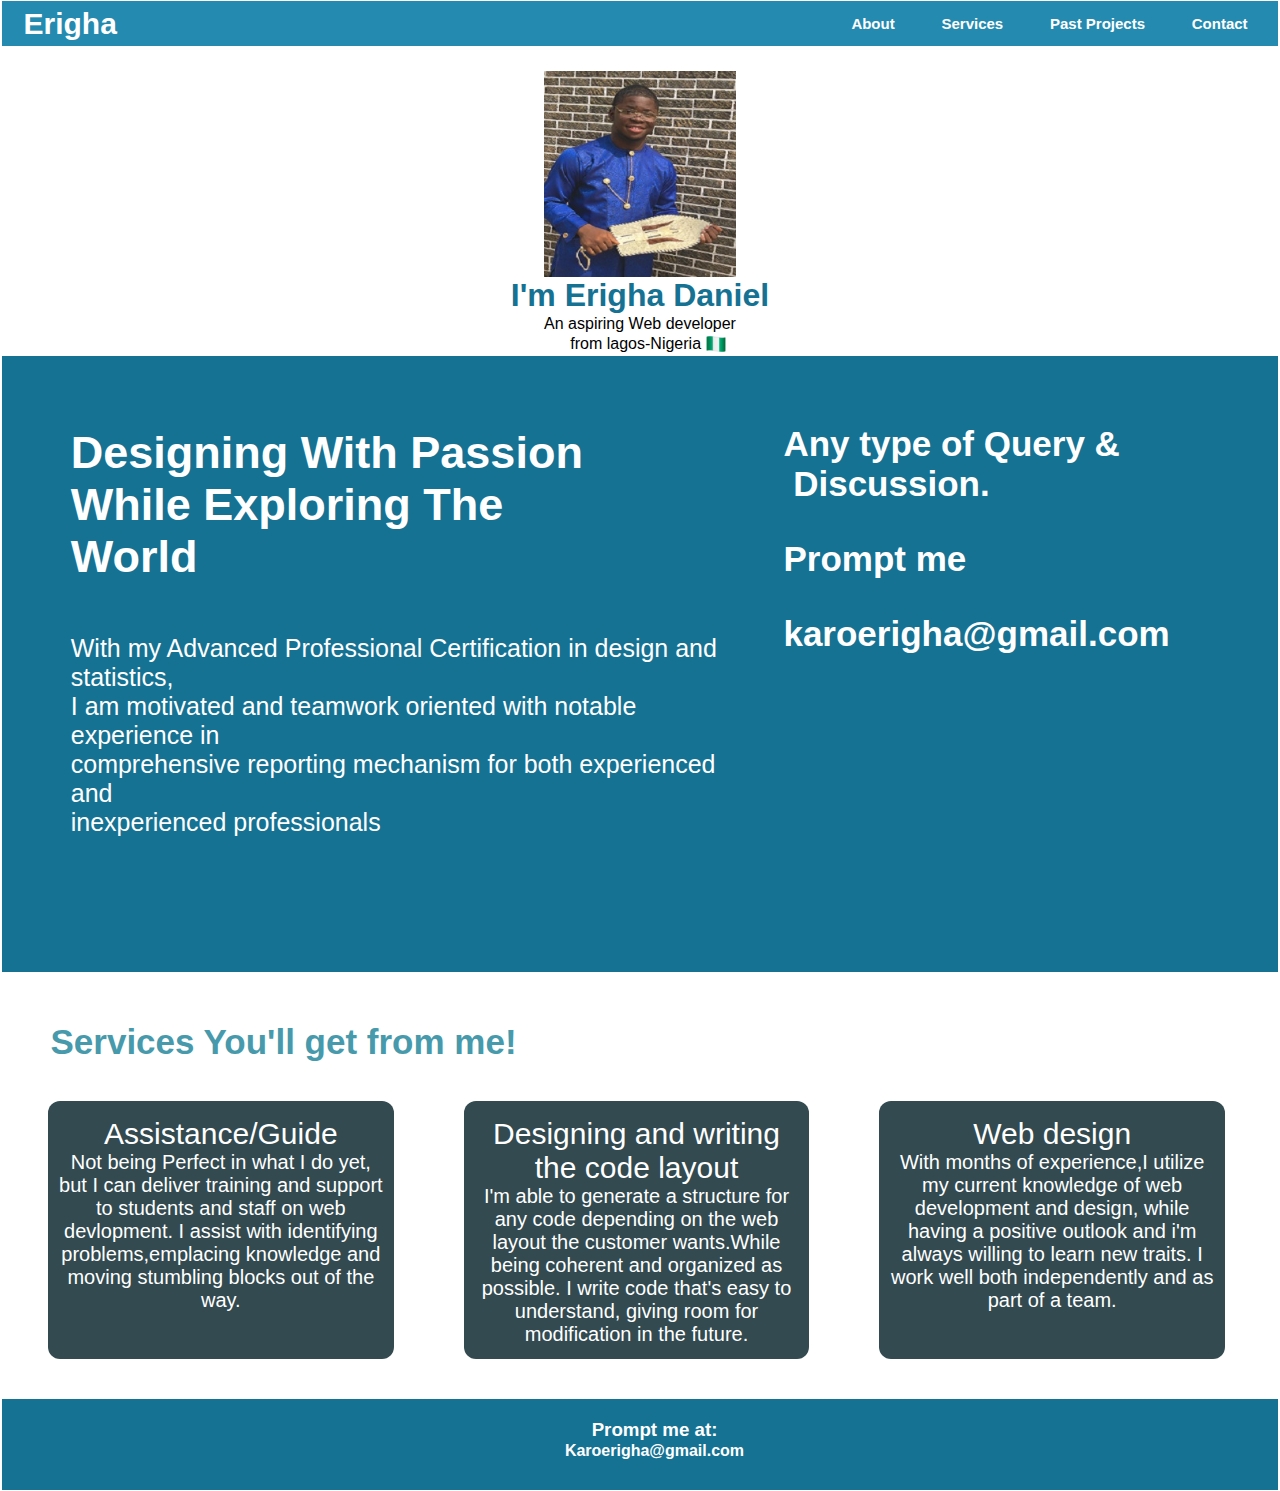
<file: index.html>
<!DOCTYPE html>
<html lang="en">
  <head>
    <meta charset="UTF-8" />
    <meta http-equiv="X-UA-Compatible" content="IE=edge" />
    <meta name="viewport" content="width=device-width, initial-scale=1.0" />
    <title>Erigha Daniel</title>
    <link rel="stylesheet"type="text/css" href="style.css">
</head>
<body>
    <header>
      <div class="items">
           <div class="items_first">
               <h1>Erigha</h1>
           </div>
           <div class="items_list">
              <a href="About.html" target="_blank">About</a>
              <a href="Services.html" target="_blank">Services</a>
              <a href="Past Projects.html" target="_blank">Past Projects</a>
              <a href="Contact.html"target="_blank">
                Contact</a>
            </div>
        </div>
    </header>
      
    <div>
          <img id="dp" src="2023.jpeg" alt="My Photo" />
      </div>
 
 <section class="middle">
      <h1 class="middle_name">I'm Erigha Daniel</h1>
       <p class="middle_writing">
       An aspiring Web developer<br />
              &nbsp;  &nbsp; from lagos-Nigeria <span class="nigeriaimg"><img id="help" src="nigeriaimg.png" alt="nigeria logo">
      </p>
 </section>

    <section class="sayings">
      <section class="down">
        <div class="ten">
          <h2 class="third">Designing With Passion<br>While Exploring The World</h2>
          
          <p class="second">
            With my Advanced Professional Certification in design and
            statistics,<br>I
            am motivated and teamwork oriented with notable experience in<br />
            comprehensive reporting mechanism for both experienced and<br />
            inexperienced professionals
          </p>
        </div>
        <div class="eleven">
          <h3>Any type of Query & &nbsp;Discussion.</h3>
          <br>
          <p class="third">Prompt me</p>
          <br>
          <p class="fourth">karoerigha@gmail.com</p>
        </div>
      </section>
    </section>
    <footer> <!--footer--> 
        <h1>Services You'll get from me!</h1>
        <div class="desc">
          <div class="desc_item">
               <h2>Assistance/Guide</h2>
               <p>Not being Perfect in what I do yet, but I can deliver 
                training and support to students and staff on web devlopment.
                I assist with identifying problems,emplacing knowledge
                 and moving stumbling blocks out of the way.</p>
            </div>
           <div class="desc_item">
               <h2>Designing and writing the code layout</h2>
               <p>I'm able to generate a structure for any code depending
                 on the web layout the customer wants.While being coherent
                  and organized as possible. I write code that's easy to
                   understand, giving room for modification in the future.</p>
               
            </div>
            <div class="desc_item">
               <h2>Web design</h2>
               <p>With months of experience,I utilize my current knowledge of web development and design,
                while having a positive outlook and i'm always willing to learn new traits.
                 I work well both independently and as part of a team.
               </p>
            </div>
            
       
        </div>
        
        
    </footer> <!--End Footer-->

    <div>
        <div class="finishing">
            <h3>Prompt me at:</h3>
            <a href="mailto:karoerigha@gmail.com">Karoerigha@gmail.com</a>
            <!-- <p style="text-align: left;"><a href="#" class="ash">Jump to top</a></p>   -->
        </div>
      
        
    </div>
    
  </body>
</html>
</file>
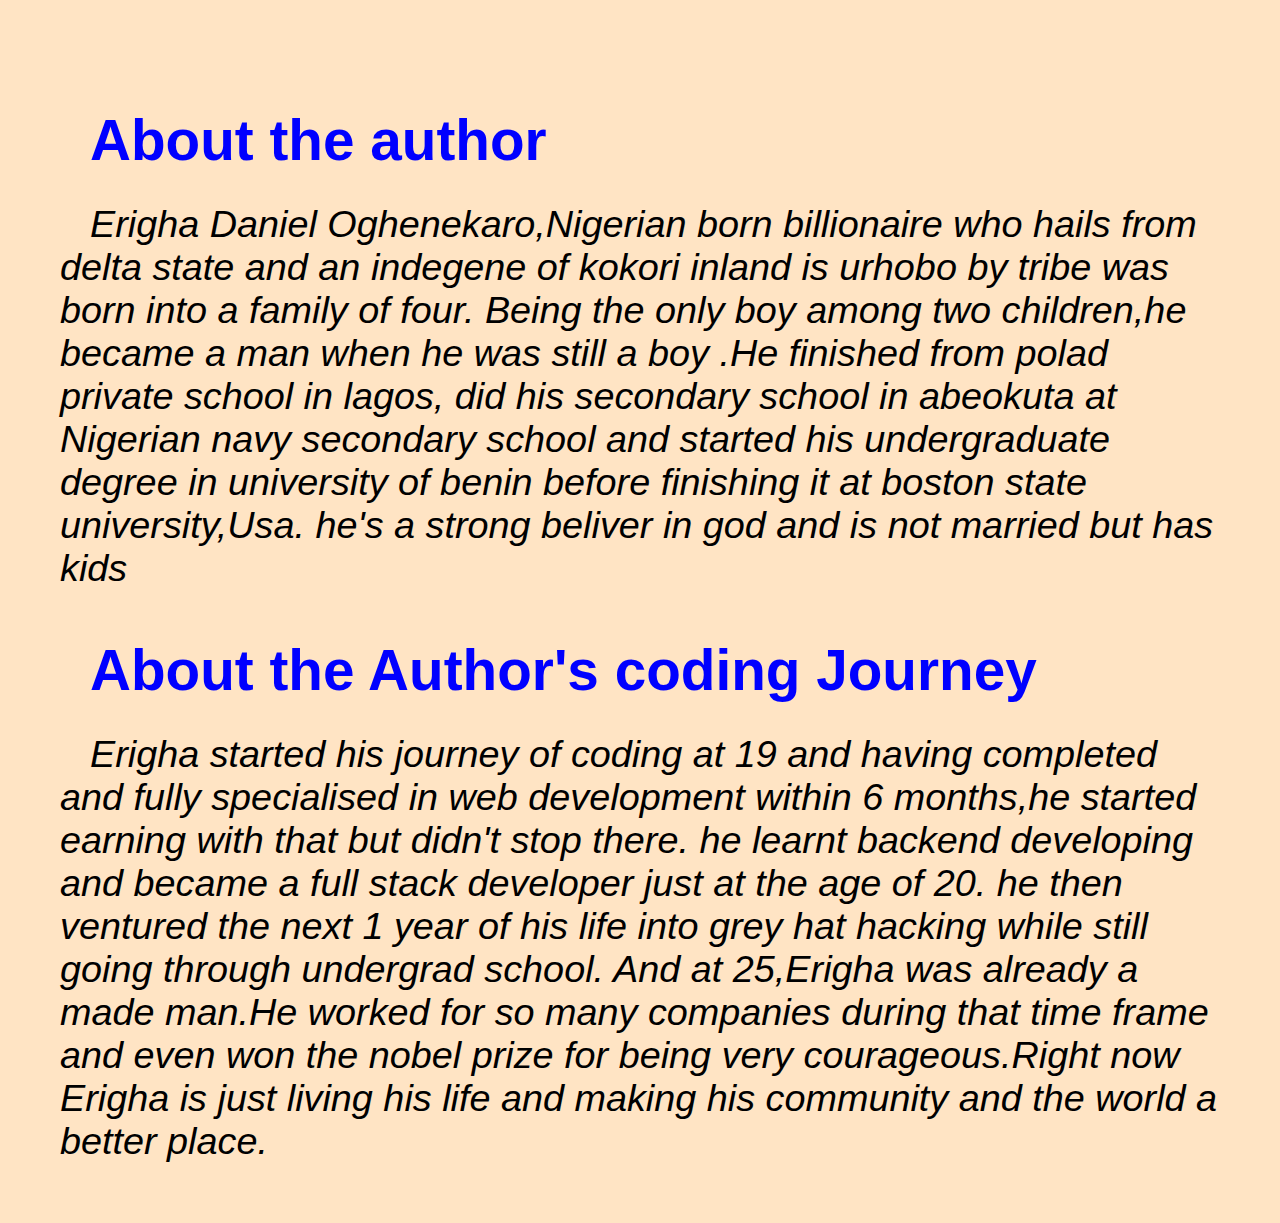
<file: About.html>
<!DOCTYPE html>
    <html lang="en">
    <head>
      <meta charset="UTF-8">
      <meta http-equiv="X-UA-Compatible" content="IE=edge">
      <meta name="viewport" content="width=device-width, initial-scale=1.0">
      <br> 
        <title>Erigha Daniel</title> 
        <link rel="stylesheet"href="styless.css" type="text/css"></head>
    <body style="background-color:bisque">
      <h1 style="color: blue; font-size: 1.5cm">
        About the author
      </h1> 
      <p1 style="font-size: 1cm; font-style: italic"
        >Erigha Daniel Oghenekaro,Nigerian born billionaire who hails from delta state and an indegene
          of kokori inland is urhobo by tribe was born into a family of four. Being the
          only boy among two children,he became a man when he was still a boy
          .He finished from polad private school in lagos,
          did his secondary school in abeokuta at Nigerian navy secondary school and started 
          his undergraduate degree in university of benin before finishing it at boston state university,Usa.
        he's a strong beliver in god and is not married but has kids</p1>
      <br>
      <br>
      <h2 style="color: blue; font-size: 1.5cm">
        About the Author's coding Journey
      </h2> 
      <p2 style="font-size: 1cm; font-style: italic"
        >Erigha started his journey of coding at 19 and having completed and fully specialised in
         web development within 6 months,he started earning with that but didn't stop there.
        he learnt backend developing and became a full stack developer just at the age of 20.
      he then ventured the next 1 year of his life into grey hat hacking while still going through 
    undergrad school. And at 25,Erigha was already a made man.He worked for so many companies during that 
  time frame and even won the nobel prize for being very courageous.Right now Erigha is just 
  living his life and making his community and the world a better place.</p2>
      <br>
    </body>
    </html>
</file>
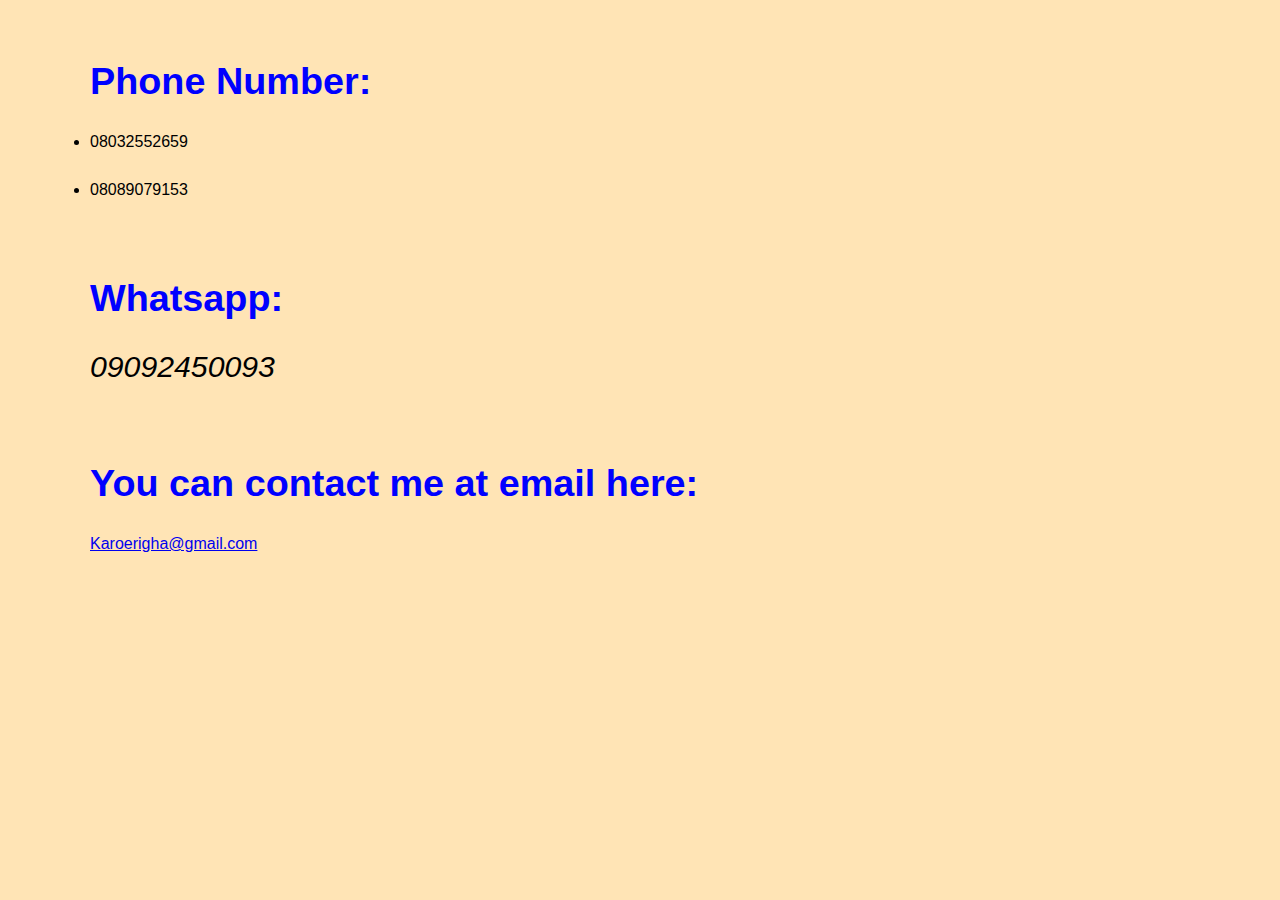
<file: Contact.html>
<!DOCTYPE html>
<html lang="en">
<head>
  <meta charset="UTF-8">
  <meta http-equiv="X-UA-Compatible" content="IE=edge">
  <meta name="viewport" content="width=device-width, initial-scale=1.0">
  <title>Document</title>
  <link rel="Stylesheet" type="text/css" href="styless.css"
</head>
<body style="background-color:moccasin">
  <h2 class="contact">
    Phone Number:
  </h2> 
  <p class="stuff">
  <li>08032552659</li>
  <li>08089079153</li>
</p>
   <br>
   <h2 class="contact">Whatsapp:</h2>
  <p class="stuff"
    >09092450093</p>
  <br>
  <h2 class="contact">You can contact me at email here:</h2>
  
  <a href="mailto:karoerigha@gmail.com">Karoerigha@gmail.com</a>
</html>
</file>
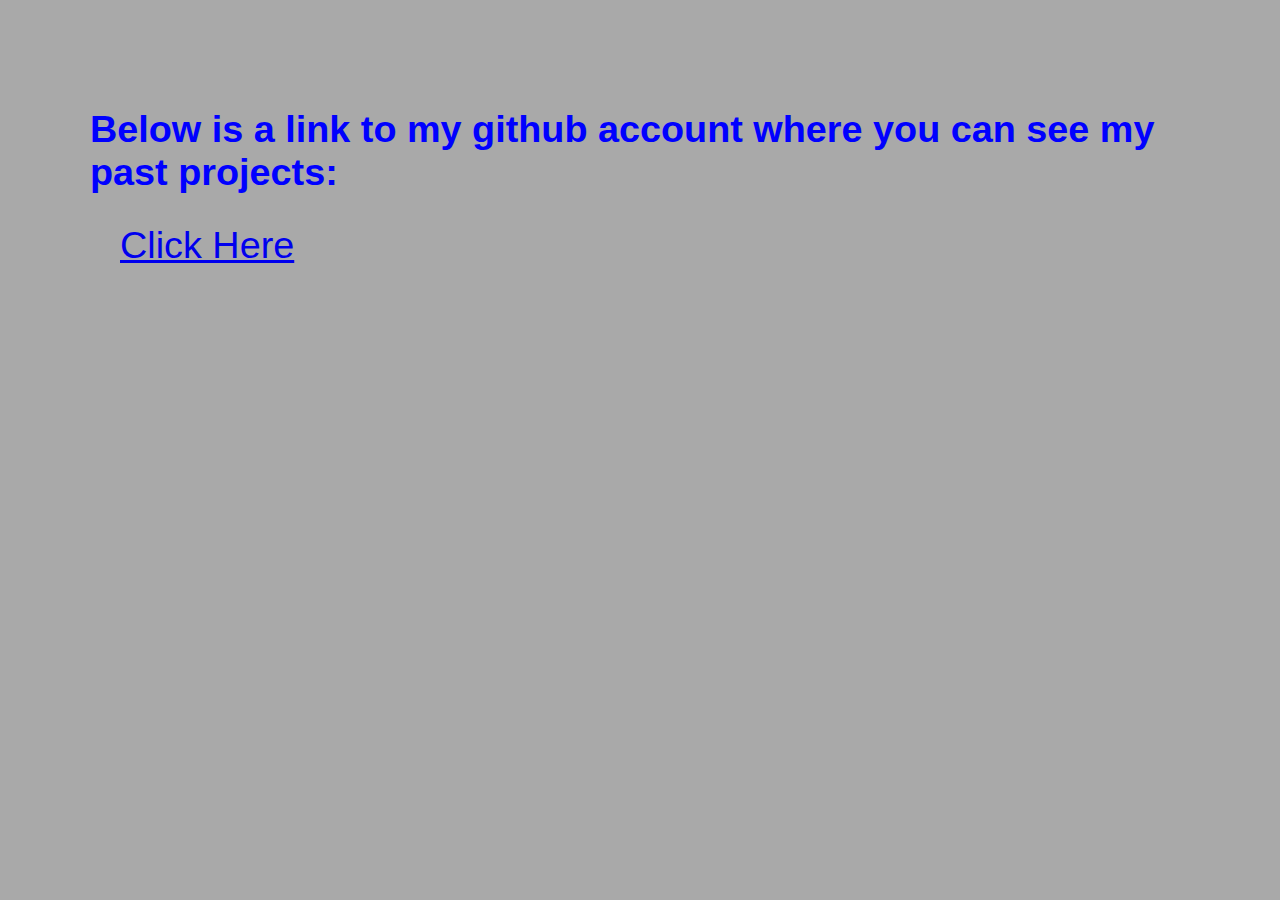
<file: Past Projects.html>
<!DOCTYPE html>
<html lang="en"> <br> <head>
    <title>Erigha Daniel</title> 
    <link rel="stylesheet"href="styless.css" type="text/css">
  </head> <body style="background-color:darkgrey">

    <h2 style="color: blue; font-size: 1cm">
    Below is a link to my github account where you can see my past projects:
    </h2> 
    
    <p style="font-size: 1cm;"><a href="https://github.com/karoerigha " target="_blank">Click Here</a></p>
  </body>
</html>
</file>
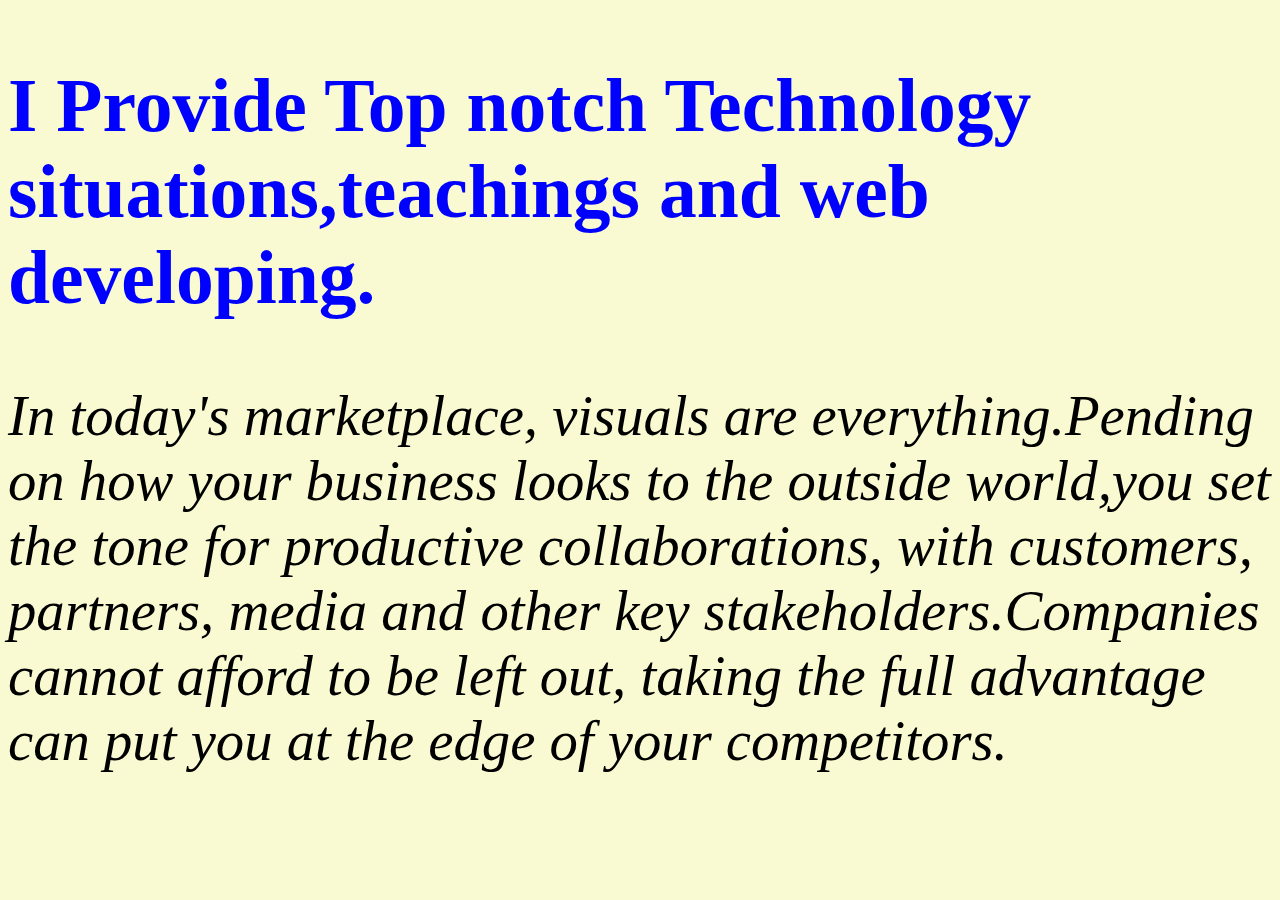
<file: Services.html>
<!DOCTYPE html>
<html lang="en"> 
  <!DOCTYPE html>
  <html lang="en">
  <head>
    <meta charset="UTF-8">
    <meta http-equiv="X-UA-Compatible" content="IE=edge">
    <meta name="viewport" content="width=device-width, initial-scale=1.0">
    <title>Erigha Daniel Services</title>
  </head>
  <body>
      <body style="background-color:lightgoldenrodyellow">
      <h2 style="color: blue; font-size: 2cm">
        I Provide Top notch Technology situations,teachings and web developing.
      </h2> 
      <p1 style="font-size: 1.5cm; font-style: italic"
        >In today's marketplace, visuals are everything.Pending on how your
        business looks to the outside world,you set the tone for productive
        collaborations, with customers, partners, media and other key
        stakeholders.Companies cannot afford to be left out, taking the full
        advantage can put you at the edge of your competitors.</p1>
  </body>
  </html>
</file>
<file: style.css>
*{box-sizing: border-box;
font-family: Arial, Helvetica, sans-serif;
margin:0.5px
}
body{font-family: Helvetica;
}
.items{
font-family: Verdana; 
background-color: rgb(36, 138, 175);
justify-content: space-between;
display: flex;
color: white;
padding:5px 3px 5px 1px
}
.items .items_first{
    /* width: ; */
    margin-left: 180px;
}

a{
    color: white;
    text-decoration: dotted;
    font-weight: bold;
}

.items .items_list{
    display: flex;
    align-items: center;
    justify-content: space-around;
    font-size: 18px;
    padding: 4px;
    width:500px;
}
#help {
    height: 22px;
    display: inline-block;
    width: 20px;
    vertical-align: middle;
}

   
div #dp{
    display: block;
  margin-left: auto;
  margin-right: auto;
  margin-top: 25px;
  width: 15%;
  /* border-radius: 150px; */
    
    /* margin-left: 890px; margin-top: 30px; border-radius: 150px; */
}
.middle_name {
    color: rgb(21 114 147);
    text-align: center;
}

.middle_writing{
    color:black;
    text-align: center;
}


header h1{color:white;
}
body .first{margin-left: 850px; font-size: medium;}

section .down{background-color:rgb(21 114 147);
color: white;
display: flex;
justify-content: space-between;
justify-content: space-around;
padding: 8ch 6ch 8ch 4ch ;
font-size: 30px;
text-decoration: solid;
}
.ten .third{
    font-family:Arial;
    padding: 0.1ch 5ch 2ch 0ch;
}
.ten .second{
font-family:Helvetica;
font-size: 25px;
}
.eleven h3{
            font-size: 40px;
}
.eleven p{
    font-size:35px;
    font-weight: bold;
}


/* The footer*/
footer{
 padding: 0px 0px 0px 0px;
}
footer .desc{
    display:flex;
    justify-content: space-between;
    padding:12px;
    color: white;
    text-align: center;
    overflow: auto;
    /* max-width: 1473px; */
}
footer h1{
    margin-top: 0px;
    margin-left: 30px;
    color: rgb(71 154 171);
    padding: 50px 0px 50px 70px;
    font-weight: bold;
    font-size: 40px;
}
footer .desc .desc_item{
    padding: 25px 40px 25px 40px;
    margin: 10px 100px 10px 100px;
    width:27%;
    background-color:rgb(50, 74, 80);
    border-radius: 15px;
    justify-content: space-around;
    font-size: 30px;    
    
}
/* footer .desc .desc_item:hover {
 color:black;
 background-color: rgba(0, 131, 143, .01);
 box-shadow: 1px 1px 30px rgba(0, 0, 0, 0.1);
} */

footer .desc .desc_item h2{
    color:white ;
    font-weight: 200;
}

div .finishing{
    font-family: Verdana; 
    background-color: rgb(21 114 147);
    text-align: center;
    color: white;
    padding: 20px 1px 30px 30px;
}

/* Media- Responsive  */

@media screen and ( max-width:850px) {
    
    *{box-sizing: border-box;
        font-family: Arial, Helvetica, sans-serif;
        margin:1px
        }
        
        .items{
        font-family: Verdana; 
        background-color: rgb(21 114 147);
        justify-content: space-between;
        display: flex;
        color: white;
        }
        .items .items_first{
            /* width: ; */
            margin: 0px 2px 0px 20px;
        }
        
        header h1{color:white;
            font-size: 24px;
        }
        
        a{
            color: white;
            text-decoration: dotted;
            font-weight: bold;
        }
        
        .items .items_list{
            display: flex;
            align-items: center;
            justify-content: space-around;
            font-size: 8px;
            padding: 2px;
            width:350px;
            margin: 0px 2px 0px 50px
        }
        div #dp{
          display: block;
          margin-left: auto;
          margin-right: auto;
          margin-top: 5px;
          width: 20%;
          
          /* border-radius: 150px; */
            
            /* margin-left: 890px; margin-top: 30px; border-radius: 150px; */
        }
        .middle{
            padding: 1px 0px 0px 100px;
            align-items: center;
        }

        .middle_name {color: rgb(21 114 147);
        text-align:center;
        line-height: 1em;
        font-size: 14px;
        margin: 1px 92px 0px 5px
         }
        
        .middle_writing{
            color:black;
            font-size:10px;
            justify-items: center;
            margin: 1px 92px 0px 5px;
            text-align: center;
        }
        #help {
            height: 15px;
            display: inline-block;
            width: 15px;
            vertical-align: middle;
        }
        
        
        body .first{margin-left: 425px; font-size: medium;}
        section{
            border:40px 15px 40px 15px
        }
        
         
        section .down{
        background-color:rgb(21 114 147);
        color: white;
        display: block;
        padding: 15px 2px 10px 2px ;
        text-decoration: solid;
        }
        
        .ten .third{font-size:15px;
                    font-family:Arial;}
        .ten .second{
            font-size: 10px;
            font-family:Helvetica;
        
        }
        .eleven {
            font-size: 14px;
                    }
        .eleven h3{
            font-size: 14px;
            font-weight: 500;
            margin-top:2ch;
                    }
        .eleven p{
         font-size:14px;
         font-weight: 500
                }

        body{font-family: Helvetica;
               }
        
        /* The footer*/
        footer{
         padding: 4px 1px 20px 4px;
        }
        
        footer h1{
            margin-top: 10px;
            margin-left: 15px;
            color: rgb(71 154 171);
            padding: 40px 10px 30px 35px;
            font-weight: bold;
            font-size: 20px;
        }
        footer .desc{
            display:flex;
            flex-wrap: nowrap;
            flex-direction: column;
            justify-content: space-between;
            padding:6px;
            color: white;
            text-align: center;
            overflow: auto;
        }
        footer .desc .desc_item{
            padding: 13px 5px 13px 5px;
            margin: 5px 45px 5px 30px;
            width:80%;
            background-color:rgb(50, 74, 80);
            border-radius: 8.5px;
            justify-content: space-around;
            font-size: 15px;    
            
        }
        /* footer .desc .desc_item:hover {
         color:black;
         background-color: rgba(0, 131, 143, .01);
         box-shadow: 1px 1px 30px rgba(0, 0, 0, 0.1);
        } */
        
        footer .desc .desc_item h2{
            color:white ;
            font-weight: 100;
        }
        
        div .finishing{
            font-family: Verdana; 
            background-color: rgb(21 114 147);
            text-align:justify;
            color: white;
            padding: 10px 0.5px 15px 15px;
        }
        

}
/* Media Responsive big screens */
@media screen and ( max-width:1850px) and (min-width:850px){
    *{box-sizing: border-box;
        font-family: Arial, Helvetica, sans-serif;
        margin:0.5px
        }
        body{font-family: Helvetica;
        }
        .items{
        font-family: Verdana; 
        background-color: rgb(36, 138, 175);
        justify-content: space-between;
        display: flex;
        color: white;
        padding:5px 3px 5px 1px
        }
        .items .items_first{
            /* width: ; */
            margin: 0px 2px 0px 20px
        }
        header h1{color:white;
            font-size: 30px;
        }
        a{
            color: white;
            text-decoration: dotted;
            font-weight: bold;
        }
        
        .items .items_list{
            display: flex;
            align-items: center;
            justify-content: space-around;
            font-size: 15px;
            padding: 3.5px;
            width:450px;
        }
        #help {
            height: 22px;
            display: inline-block;
            width: 20px;
            vertical-align: middle;
        }
        
           
        div #dp{
            display: block;
          margin-left: auto;
          margin-right: auto;
          margin-top: 25px;
          width: 15%;
          /* border-radius: 150px; */
            
            /* margin-left: 890px; margin-top: 30px; border-radius: 150px; */
        }
        .middle_name {
            color: rgb(21 114 147);
            text-align: center;
        }
        
        .middle_writing{
            color:black;
            text-align: center;
        }
        
        
        header h1{color:white;
        }
        body .first{margin-left: 850px; font-size: medium;}
        
        section .down{
        background-color:rgb(21 114 147);
        color: white;
        display: flex;
        /* justify-content: space-between;
        justify-content: space-around; */
        padding: 4ch 1ch 8ch 4ch;
        font-size: 30px;
        text-decoration: solid;
        }
        .ten{
            padding: 1px 58px 1px 1px;
        }
        .ten .third{
            font-family:Arial;
            padding: 0.1ch 5ch 2ch 0ch;
        }
        .ten .second{
        font-family:Helvetica;
        font-size: 25px;
        }
        .eleven h3{
                    font-size: 35px;
        }
        .eleven p{
            font-size:35px;
            font-weight: bold;
        }
        
        
        /* The footer*/
        footer{
         padding: 4px 1px 20px 4px;
        }
        
        footer h1{
            margin-top: 0px;
            margin-left: 1px;
            color: rgb(71 154 171);
            padding: 45px 13px 24px 44px;
            font-weight: bold;
            font-size: 35px;
        }
        footer .desc{
            display:flex;
            flex-wrap: nowrap;
            flex-direction: row;
            justify-content: space-between;
            padding:12px;
            color: white;
            text-align: center;
            overflow: auto;
            /* max-width: 1473px; */
        }
        footer .desc .desc_item{
            padding: 15px 9px 12px 9px;
            margin: 3px 40px 7px 30px;
            width: 60%;
            background-color:rgb(50, 74, 80);
             border-radius: 12px;
            justify-content: space-around;
            font-size: 20px;    
            
        }
        /* footer .desc .desc_item:hover {
         color:black;
         background-color: rgba(0, 131, 143, .01);
         box-shadow: 1px 1px 30px rgba(0, 0, 0, 0.1);
        } */
        
        footer .desc .desc_item h2{
            color:white ;
            font-weight: 200;
        }
        
        div .finishing{
            font-family: Verdana; 
            background-color: rgb(21 114 147);
            text-align: center;
            color: white;
            padding: 20px 1px 30px 30px;
        }
        
}
</file>
<file: styless.css>
*{
    margin: 30px 30px 30px 30px;
    font-family: Arial, Helvetica, sans-serif;
}
body{font-family:helvetica;}
.contact{
    color: blue; font-size: 1cm;
}
.stuff{
    font-size: 0.8cm; font-style: italic;
}
</file>
